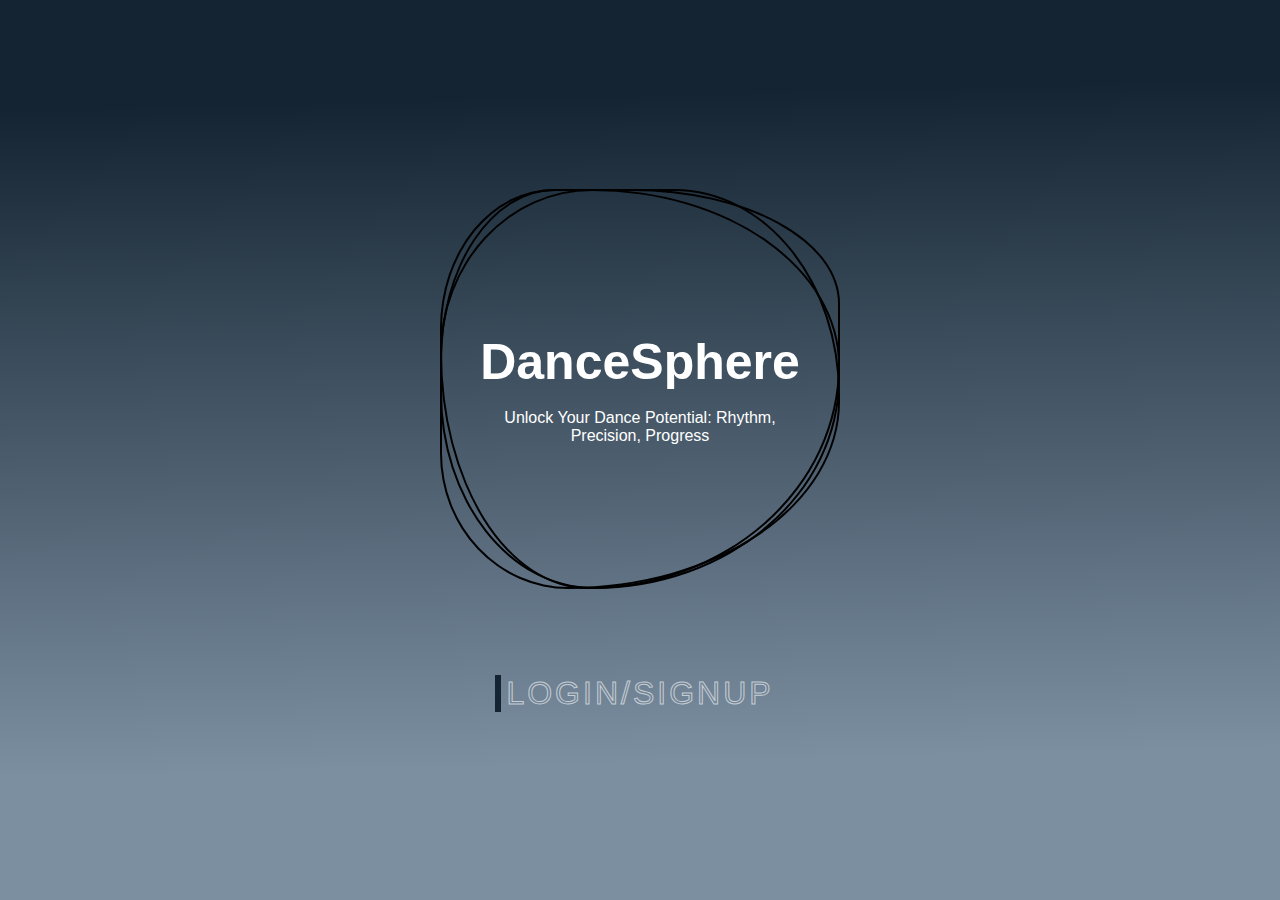
<file: index.html>
<!DOCTYPE html>
<html lang="en">
<head>
    <meta charset="UTF-8">
    <title>Home</title>

  <style>
    *{
      margin: 0;
      padding: 0;
      box-sizing: border-box;
    }

    .container {
      width: 100%;
      min-height: 100vh;
      background-size: cover;
      background: linear-gradient(178.6deg, rgb(20, 36, 50) 11.8%, rgb(124, 143, 161) 83.8%) no-repeat center;
    }

    .content{
      width: 100%;
      min-height: 100vh;
      position: absolute;
      top:0;
      left:0;
      display: flex;
      flex-direction: column;
      justify-content: center;
      align-items: center;
    }

    .content h1{
      font-size: 45px;
      color: #fff;
      font-weight: 400;
      margin-bottom: 20px;
    }

    .content p{
      font-size: 16px;
      color: #fff;
    }

    /* === removing default button style ===*/
    .button {
      margin: 0;
      height: auto;
      background: transparent;
      padding: 0;
      border: none;
    }

    /* button styling */
    .button {
      --border-right: 6px;
      --text-stroke-color: rgba(255,255,255,0.6);
      --animation-color:rgb(20, 36, 50);
      --fs-size: 2em;
      letter-spacing: 3px;
      text-decoration: none;
      font-size: var(--fs-size);
      font-family: "Arial";
      position: relative;
      text-transform: uppercase;
      color: transparent;
      -webkit-text-stroke: 1px var(--text-stroke-color);
    }
    /* this is the text, when you hover on button */
    .hover-text {
      position: absolute;
      box-sizing: border-box;
      content: attr(data-text);
      color: var(--animation-color);
      width: 0%;
      inset: 0;
      border-right: var(--border-right) solid var(--animation-color);
      overflow: hidden;
      transition: 0.5s;
      -webkit-text-stroke: 1px var(--animation-color);
    }
    /* hover */
    .button:hover .hover-text {
      width: 100%;
      filter: drop-shadow(0 0 23px var(--animation-color))
    }



    /*  */

    .square {
      position: relative;
      margin: 0 10px;
      width: 400px; height: 400px;
      display: flex;
      justify-content: center;
      align-items: center;
    }

    .square .one {
      position: absolute;
      width: 100%;
      height: 100%;
      border: 2px solid black;
      border-radius: 32% 58% 69% 43% / 48% 32% 59% 55%;
      transition: 0.5s;
      animation: animate 6s linear infinite;
    }

    .twitch:hover .one {
      border: none;
      background:rgb(20, 36, 50);;
    }

    .square .two {
      position: absolute;
      top: 0;
      left: 0;
      width: 100%;
      height: 100%;
      border: 2px solid black;
      border-radius: 38% 62% 63% 37% / 41% 44% 56% 59%;
      transition: 0.5s;
      animation: animate 6s linear infinite;
    }

    .twitch:hover .two {
      border: none;
      background: rgb(20, 36, 50);;

    }




    .square .three {
      position: absolute;
      top: 0;
      left: 0;
      width: 100%;
      height: 100%;
      border: 2px solid black;
      border-radius: 31% 45% 74% 35% / 38% 56% 51% 37%;
      transition: 0.5s;
      animation: animate2 10s linear infinite;
    }
    .twitch:hover .three {
      border: none;
      background:rgb(20, 36, 50);;
    }

    .circle {
      position: relative;
      padding: 40px 60px;
      text-align: center;
      transition: 0.5s;
      z-index: 1000;
    }

    .square:hover{
      color: white;
    }

    .content:hover {

      color: #ffffff;
    }

    @keyframes animate {
      0% {
        transform: rotate(0deg);
      }
      100% {
        transform: rotate(360deg);
      }
    }

    @keyframes animate2 {
      0% {
        transform: rotate(360deg);
      }
      100% {
        transform: rotate(0deg);
      }

    }

    .DrugRadar{
      font-size: 50px;
    }
  </style>
</head>
<body>
<div class="container">
  <div class="content">
    <div class="square twitch" style="margin-bottom: 50px;">
      <span class="one" ></span>
      <span class="two"></span>
      <span class="three"></span>
      <div class="circle" >
        <h2 class="DrugRadar" style="font-family: 'Poppins', sans-serif"> DanceSphere</h2>
        <br>
        <p style="font-family: 'Poppins', sans-serif">Unlock Your Dance Potential: Rhythm, Precision, Progress</p>
      </div>
    </div>
    <br>
    <br>

    <a href="./login/index.html" class="button" target="_parent">
      <span class="actual-text">&nbsp;LOGIN/SIGNUP&nbsp;</span>
      <span class="hover-text" aria-hidden="true">&nbsp;LOGIN/SIGNUP&nbsp;</span>
    </a>
  </div>
</div>

</body>
</html>
</file>
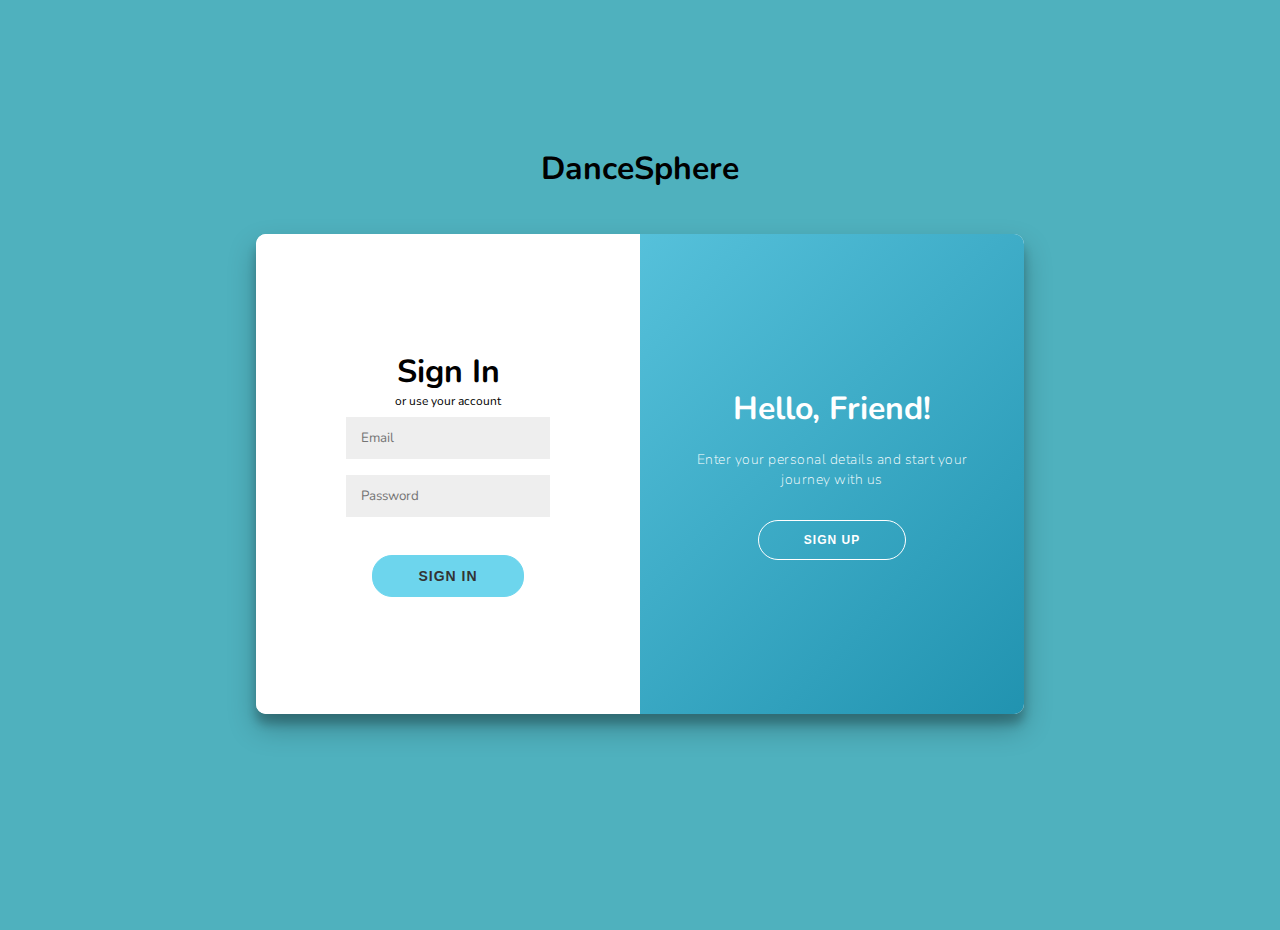
<file: login/index.html>
<!DOCTYPE html>
<html lang="en">
<head>
    <meta charset="UTF-8">
    <title>Login</title>
    <link rel="stylesheet" href="./login.css"/>
</head>
<body>
<h1 style="text-align: center">DanceSphere</h1>
<br>
<br>

<div class="container" id="container">
    <div class="form-container sign-up-container">
        <form>
            <h1>Sign Up</h1>
            <span>or use your email for registration</span>
            <input type="text" placeholder="Name" />
            <input type="email" placeholder="Email" />
            <input type="password" placeholder="Password" />
            <a href="../dashboard/dash.html">
                <button type = "button"><a href="../dashboard/dash.html">Sign Up</a></button>
            </a>
        </form>
    </div>
    <div class="form-container sign-in-container">
        <form>
            <h1>Sign In</h1>
            <span>or use your account</span>
            <label>
                <input type="email" placeholder="Email" />
            </label>
            <label>
                <input type="password" placeholder="Password" />
            </label>
            <a href="../dashboard/dash.html">
                <button type = "button"><a href="../dashboard/dash.html">Sign In</a></button>
            </a>
        </form>
    </div>
    <div class="overlay-container">
        <div class="overlay">
            <div class="overlay-panel overlay-left">
                <h1>Welcome Back!</h1>
                <p>Please login with your personal info</p>
                <button class="ghost" id="signIn">Sign In</button>
            </div>
            <div class="overlay-panel overlay-right">
                <h1>Hello, Friend!</h1>
                <p>Enter your personal details and start your journey with us</p>
                <button class="ghost" id="signUp">Sign Up</button>
            </div>
        </div>
    </div>
</div>
<script src="script.js"></script>
</body>
</html>
</file>
<file: login/login.css>
@import url("https://fonts.googleapis.com/css2?family=Nunito:wght@400;800&display=swap");

:root {
    --main-color: #6dd5ed;
    --secondary-color: #2193b0;
    --gradient: linear-gradient(
            135deg,
            var(--main-color),
            var(--secondary-color)
    );
}

* {
    box-sizing: border-box;
}

body {
    background: #4fb1be;
    font-family: "Nunito", sans-serif;
    display: flex;
    flex-direction: column;
    align-items: center;
    justify-content: center;
    min-height: 100vh;
    margin: 1rem 0;
}

h1 {
    font-weight: bold;
    margin: 0;
}

p {
    font-size: 14px;
    font-weight: 100;
    line-height: 20px;
    letter-spacing: 0.5px;
    margin: 20px 0 30px;
}

.social-container {
    margin: 20px 0;
}

.social-container a {
    border: 1px solid #dddddd;
    border-radius: 50%;
    display: inline-flex;
    justify-content: center;
    align-items: center;
    margin: 0 5px;
    height: 40px;
    width: 40px;
}

span {
    font-size: 12px;
}

a {
    color: #333;
    font-size: 14px;
    text-decoration: none;
    margin: 15px 0;
}

button {
    cursor: pointer;
    border-radius: 20px;
    border: 1px solid var(--main-color);
    background: var(--main-color);
    color: #fff;
    font-size: 12px;
    font-weight: bold;
    padding: 12px 45px;
    letter-spacing: 1px;
    text-transform: uppercase;
    transition: transform 80ms ease-out;
}

button:hover {
    background: var(--secondary-color);
}

button:active {
    transform: scale(0.95);
}

button:focus {
    outline: none;
}

button.ghost {
    background-color: transparent;
    border-color: #fff;
}

button.ghost:hover {
    background: #fff;
    color: var(--secondary-color);
}

form {
    background-color: #fff;
    display: flex;
    align-items: center;
    justify-content: center;
    flex-direction: column;
    padding: 0 50px;
    height: 100%;
    text-align: center;
}

input {
    background-color: #eee;
    border: none;
    padding: 12px 15px;
    margin: 8px 0;
    width: 100%;
    font-family: inherit;
}

.container {
    background-color: #fff;
    border-radius: 10px;
    box-shadow: 0 14px 28px rgba(0, 0, 0, 0.25), 0 10px 10px rgba(0, 0, 0, 0.22);
    position: relative;
    overflow: hidden;
    height: 768px;
    width: 480px;
    max-width: 100%;
}

.form-container {
    position: absolute;
    top: 0;
    width: 100%;
    transition: all 0.6s ease-in-out;
}

.sign-in-container {
    top: 0;
    height: 50%;
    z-index: 2;
}

.container.right-panel-active .sign-in-container {
    transform: translateY(100%);
}

.sign-up-container {
    top: 0;
    height: 50%;
    opacity: 0;
    z-index: 1;
}

.container.right-panel-active .sign-up-container {
    transform: translateY(100%);
    opacity: 1;
    z-index: 5;
    animation: show 0.6s;
}

@keyframes show {
    0%,
    49.99% {
        opacity: 0;
        z-index: 1;
    }
    50%,
    100% {
        opacity: 1;
        z-index: 5;
    }
}

.overlay-container {
    position: absolute;
    left: 0;
    top: 50%;
    height: 50%;
    width: 100%;
    overflow: hidden;
    transition: transform 0.6s ease-in-out;
    z-index: 100;
}

.container.right-panel-active .overlay-container {
    transform: translateY(-100%);
}

.overlay {
    background: var(--secondary-color);
    background: var(--gradient);
    background-repeat: no-repeat;
    background-size: cover;
    background-position: 0 0;
    color: #fff;
    position: relative;
    top: -100%;
    width: 100%;
    height: 200%;
    transform: translateY(0);
    transition: transform 0.6s ease-in-out;
}

.container.right-panel-active .overlay {
    transform: translateY(50%);
}

.overlay-panel {
    position: absolute;
    display: flex;
    align-items: center;
    justify-content: center;
    flex-direction: column;
    padding: 0 40px;
    text-align: center;
    left: 0;
    width: 100%;
    height: 50%;
    transform: translateY(0);
    transition: transform 0.6s ease-in-out;
}

.overlay-left {
    transform: translateY(-20%);
}

.container.right-panel-active .overlay-left {
    transform: translateY(0);
}

.overlay-right {
    bottom: 0;
    transform: translateY(0);
}

.container.right-panel-active .overlay-right {
    transform: translateY(20%);
}

@media (min-width: 768px) {
    body {
        margin: -20px 0 50px;
    }

    .container {
        width: 768px;
        max-width: 100%;
        height: 480px;
    }

    .form-container {
        top: 0;
        height: 100%;
        width: 50%;
    }

    .sign-in-container {
        left: 0;
        width: 50%;
        height: 100%;
    }

    .container.right-panel-active .sign-in-container {
        transform: translateX(100%);
    }

    .sign-up-container {
        left: 0;
        width: 50%;
        height: 100%;
    }

    .container.right-panel-active .sign-up-container {
        transform: translateX(100%);
    }

    .overlay-container {
        left: 50%;
        top: 0;
        height: 100%;
        width: 50%;
    }

    .container.right-panel-active .overlay-container {
        transform: translateX(-100%);
    }

    .overlay {
        top: 0;
        left: -100%;
        height: 100%;
        width: 200%;
        transform: translateX(0);
    }

    .container.right-panel-active .overlay {
        transform: translateX(50%);
    }

    .overlay-panel {
        top: 0;
        height: 100%;
        width: 50%;
        transform: translateX(0);
    }

    .overlay-left {
        transform: translateX(-20%);
    }

    .container.right-panel-active .overlay-left {
        transform: translateX(0);
    }

    .overlay-right {
        right: 0;
        top: 0;
        left: 50%;
        transform: translateX(0);
    }

    .container.right-panel-active .overlay-right {
        transform: translateX(20%);
    }
}
</file>
